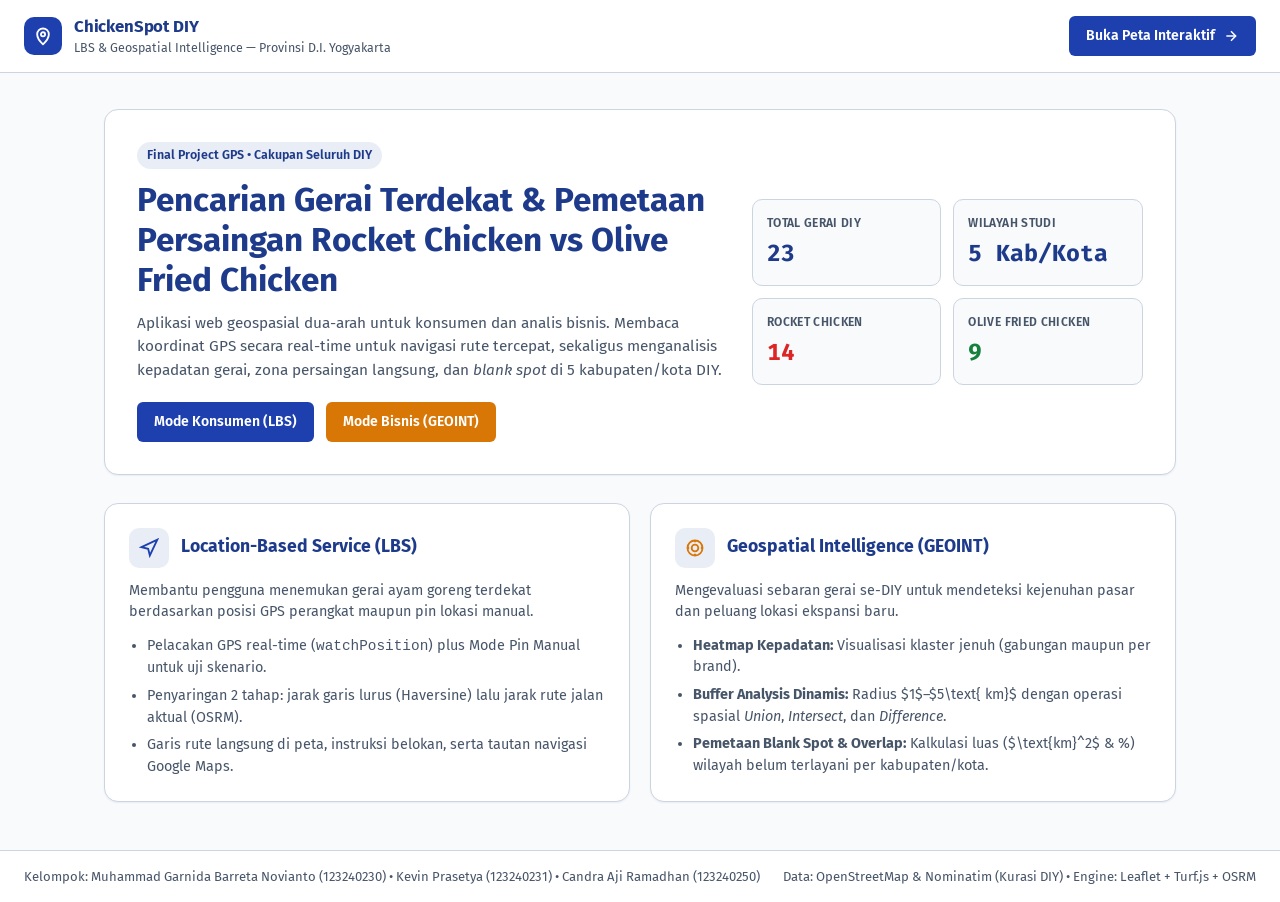
<file: index.html>
<!DOCTYPE html>
<html lang="id">
<head>
  <meta charset="UTF-8">
  <meta name="viewport" content="width=device-width, initial-scale=1.0">
  <title>ChickenSpot DIY — LBS &amp; GEOINT Rocket Chicken vs Olive</title>
  <link rel="preconnect" href="https://fonts.googleapis.com">
  <link rel="preconnect" href="https://fonts.gstatic.com" crossorigin>
  <link href="https://fonts.googleapis.com/css2?family=Fira+Code:wght@400;500;600;700&family=Fira+Sans:wght@400;500;600;700&display=swap" rel="stylesheet">
  <link rel="stylesheet" href="./css/style.css">
</head>
<body>
  <div class="landing-shell">
    <header class="topbar">
      <div class="brand-lockup">
        <div class="brand-badge" aria-hidden="true">
          <svg width="20" height="20" viewBox="0 0 24 24" fill="none" stroke="currentColor" stroke-width="2.2" stroke-linecap="round" stroke-linejoin="round">
            <path d="M12 22s7-6.2 7-12a7 7 0 1 0-14 0c0 5.8 7 12 7 12z"></path>
            <circle cx="12" cy="10" r="2.5"></circle>
          </svg>
        </div>
        <div>
          <p class="brand-title">ChickenSpot DIY</p>
          <p class="brand-sub">LBS &amp; Geospatial Intelligence — Provinsi D.I. Yogyakarta</p>
        </div>
      </div>
      <a href="./map.html" class="btn btn-primary">
        Buka Peta Interaktif
        <svg width="16" height="16" viewBox="0 0 24 24" fill="none" stroke="currentColor" stroke-width="2.2" aria-hidden="true">
          <path d="M5 12h14"></path><path d="m12 5 7 7-7 7"></path>
        </svg>
      </a>
    </header>

    <main class="landing-main">
      <section class="hero-card" aria-labelledby="hero-title">
        <div>
          <span class="hero-eyebrow">Final Project GPS • Cakupan Seluruh DIY</span>
          <h1 id="hero-title">Pencarian Gerai Terdekat &amp; Pemetaan Persaingan Rocket Chicken vs Olive Fried Chicken</h1>
          <p>
            Aplikasi web geospasial dua-arah untuk konsumen dan analis bisnis. Membaca koordinat GPS secara real-time untuk navigasi rute tercepat, sekaligus menganalisis kepadatan gerai, zona persaingan langsung, dan <em>blank spot</em> di 5 kabupaten/kota DIY.
          </p>
          <div class="hero-actions">
            <a href="./map.html?mode=lbs" class="btn btn-primary">Mode Konsumen (LBS)</a>
            <a href="./map.html?mode=geoint" class="btn btn-accent">Mode Bisnis (GEOINT)</a>
          </div>
        </div>

        <div class="stat-grid" aria-label="Ringkasan Dataset">
          <div class="stat-box">
            <div class="stat-label">Total Gerai DIY</div>
            <div class="stat-value" id="statTotalOutlets">--</div>
          </div>
          <div class="stat-box">
            <div class="stat-label">Wilayah Studi</div>
            <div class="stat-value">5 Kab/Kota</div>
          </div>
          <div class="stat-box">
            <div class="stat-label">Rocket Chicken</div>
            <div class="stat-value" id="statRocket" style="color: var(--color-rocket);">--</div>
          </div>
          <div class="stat-box">
            <div class="stat-label">Olive Fried Chicken</div>
            <div class="stat-value" id="statOlive" style="color: var(--color-olive);">--</div>
          </div>
        </div>
      </section>

      <section class="pillars-grid" aria-label="Dua Pilar Sistem">
        <article class="pillar-card">
          <div class="pillar-head">
            <div class="pillar-icon" aria-hidden="true">
              <svg width="20" height="20" viewBox="0 0 24 24" fill="none" stroke="currentColor" stroke-width="2.2">
                <polygon points="3 11 22 2 13 21 11 13 3 11"></polygon>
              </svg>
            </div>
            <h2>Location-Based Service (LBS)</h2>
          </div>
          <p style="margin:0;color:var(--color-muted-foreground);font-size:0.9rem;">
            Membantu pengguna menemukan gerai ayam goreng terdekat berdasarkan posisi GPS perangkat maupun pin lokasi manual.
          </p>
          <ul class="pillar-list">
            <li>Pelacakan GPS real-time (<code>watchPosition</code>) plus Mode Pin Manual untuk uji skenario.</li>
            <li>Penyaringan 2 tahap: jarak garis lurus (Haversine) lalu jarak rute jalan aktual (OSRM).</li>
            <li>Garis rute langsung di peta, instruksi belokan, serta tautan navigasi Google Maps.</li>
          </ul>
        </article>

        <article class="pillar-card">
          <div class="pillar-head">
            <div class="pillar-icon" aria-hidden="true" style="color: var(--color-accent);">
              <svg width="20" height="20" viewBox="0 0 24 24" fill="none" stroke="currentColor" stroke-width="2.2">
                <circle cx="12" cy="12" r="9"></circle>
                <circle cx="12" cy="12" r="4"></circle>
                <path d="M12 3v2M12 19v2M3 12h2M19 12h2"></path>
              </svg>
            </div>
            <h2>Geospatial Intelligence (GEOINT)</h2>
          </div>
          <p style="margin:0;color:var(--color-muted-foreground);font-size:0.9rem;">
            Mengevaluasi sebaran gerai se-DIY untuk mendeteksi kejenuhan pasar dan peluang lokasi ekspansi baru.
          </p>
          <ul class="pillar-list">
            <li><strong>Heatmap Kepadatan:</strong> Visualisasi klaster jenuh (gabungan maupun per brand).</li>
            <li><strong>Buffer Analysis Dinamis:</strong> Radius $1$–$5\text{ km}$ dengan operasi spasial <em>Union</em>, <em>Intersect</em>, dan <em>Difference</em>.</li>
            <li><strong>Pemetaan Blank Spot &amp; Overlap:</strong> Kalkulasi luas ($\text{km}^2$ &amp; %) wilayah belum terlayani per kabupaten/kota.</li>
          </ul>
        </article>
      </section>
    </main>

    <footer class="team-footer">
      <span>Kelompok: Muhammad Garnida Barreta Novianto (123240230) • Kevin Prasetya (123240231) • Candra Aji Ramadhan (123240250)</span>
      <span>Data: OpenStreetMap &amp; Nominatim (Kurasi DIY) • Engine: Leaflet + Turf.js + OSRM</span>
    </footer>
  </div>

  <script type="module">
    async function loadSummary() {
      try {
        const res = await fetch('./data/gerai.geojson');
        if (!res.ok) return;
        const fc = await res.json();
        const features = fc.features || [];
        const rc = features.filter(f => f.properties.brand === 'Rocket Chicken').length;
        const ol = features.filter(f => f.properties.brand === 'Olive Fried Chicken').length;
        document.getElementById('statTotalOutlets').textContent = features.length;
        document.getElementById('statRocket').textContent = rc;
        document.getElementById('statOlive').textContent = ol;
      } catch (err) {
        console.warn('Gagal memuat ringkasan gerai:', err);
      }
    }
    loadSummary();
  </script>
</body>
</html>
</file>
<file: css/style.css>
:root {
  --color-primary: #1E40AF;
  --color-primary-hover: #1D4ED8;
  --color-on-primary: #FFFFFF;
  --color-secondary: #3B82F6;
  --color-accent: #D97706;
  --color-on-accent: #FFFFFF;
  --color-background: #F8FAFC;
  --color-foreground: #0F172A;
  --color-heading: #1E3A8A;
  --color-card: #FFFFFF;
  --color-muted: #E9EEF6;
  --color-muted-foreground: #475569;
  --color-border: #CBD5E1;
  --color-border-soft: #DBEAFE;
  --color-destructive: #DC2626;
  --color-rocket: #DC2626;
  --color-rocket-soft: #FEE2E2;
  --color-olive: #15803D;
  --color-olive-soft: #DCFCE7;
  --color-overlap: #7C3AED;
  --color-overlap-soft: #EDE9FE;
  --color-blankspot: #334155;

  --font-sans: 'Fira Sans', system-ui, -apple-system, sans-serif;
  --font-mono: 'Fira Code', ui-monospace, monospace;
  --radius-sm: 6px;
  --radius-md: 10px;
  --radius-lg: 14px;
  --shadow-sm: 0 1px 2px rgba(15, 23, 42, 0.06);
  --shadow-md: 0 4px 12px rgba(15, 23, 42, 0.08);
  --transition: 180ms cubic-bezier(0.2, 0.8, 0.2, 1);
}

*, *::before, *::after {
  box-sizing: border-box;
}

html, body {
  margin: 0;
  padding: 0;
  font-family: var(--font-sans);
  color: var(--color-foreground);
  background: var(--color-background);
  line-height: 1.5;
  -webkit-font-smoothing: antialiased;
}

a { color: var(--color-primary); text-decoration: none; }
a:hover { text-decoration: underline; }

button, input, select {
  font-family: inherit;
}

button, [role="button"], select, input[type="range"], input[type="checkbox"] {
  cursor: pointer;
}

:focus-visible {
  outline: 2px solid var(--color-primary);
  outline-offset: 2px;
}

.mono {
  font-family: var(--font-mono);
  font-variant-numeric: tabular-nums;
}

.sr-only {
  position: absolute;
  width: 1px;
  height: 1px;
  padding: 0;
  margin: -1px;
  overflow: hidden;
  clip: rect(0, 0, 0, 0);
  white-space: nowrap;
  border: 0;
}

/* ---------- Landing Page (index.html) ---------- */
.landing-shell {
  min-height: 100vh;
  display: flex;
  flex-direction: column;
}

.topbar {
  background: var(--color-card);
  border-bottom: 1px solid var(--color-border);
  padding: 14px 24px;
  display: flex;
  align-items: center;
  justify-content: space-between;
  gap: 16px;
}

.brand-lockup {
  display: flex;
  align-items: center;
  gap: 12px;
}

.brand-badge {
  width: 38px;
  height: 38px;
  border-radius: var(--radius-md);
  background: var(--color-primary);
  color: var(--color-on-primary);
  display: grid;
  place-items: center;
  flex-shrink: 0;
}

.brand-title {
  margin: 0;
  font-size: 1.05rem;
  font-weight: 700;
  color: var(--color-heading);
  letter-spacing: -0.01em;
}

.brand-sub {
  margin: 0;
  font-size: 0.78rem;
  color: var(--color-muted-foreground);
}

.btn {
  display: inline-flex;
  align-items: center;
  justify-content: center;
  gap: 8px;
  min-height: 40px;
  padding: 8px 16px;
  border-radius: var(--radius-sm);
  border: 1px solid transparent;
  font-size: 0.875rem;
  font-weight: 600;
  transition: background-color var(--transition), border-color var(--transition), color var(--transition), transform var(--transition);
}

.btn:disabled {
  opacity: 0.55;
  cursor: not-allowed;
}

.btn-primary {
  background: var(--color-primary);
  color: var(--color-on-primary);
}
.btn-primary:hover:not(:disabled) {
  background: var(--color-primary-hover);
  text-decoration: none;
}

.btn-secondary {
  background: var(--color-card);
  color: var(--color-foreground);
  border-color: var(--color-border);
}
.btn-secondary:hover:not(:disabled) {
  background: var(--color-muted);
}

.btn-accent {
  background: var(--color-accent);
  color: var(--color-on-accent);
}
.btn-accent:hover:not(:disabled) {
  background: #B45309;
  text-decoration: none;
}

.btn-sm {
  min-height: 34px;
  padding: 5px 10px;
  font-size: 0.8rem;
}

.landing-main {
  flex: 1;
  max-width: 1120px;
  width: 100%;
  margin: 0 auto;
  padding: 36px 24px 48px;
  display: flex;
  flex-direction: column;
  gap: 28px;
}

.hero-card {
  background: var(--color-card);
  border: 1px solid var(--color-border);
  border-radius: var(--radius-lg);
  padding: 32px;
  box-shadow: var(--shadow-sm);
  display: grid;
  grid-template-columns: 1.5fr 1fr;
  gap: 28px;
  align-items: center;
}

.hero-eyebrow {
  display: inline-flex;
  align-items: center;
  gap: 6px;
  padding: 4px 10px;
  border-radius: 999px;
  background: var(--color-muted);
  color: var(--color-heading);
  font-size: 0.78rem;
  font-weight: 600;
  margin-bottom: 12px;
}

.hero-card h1 {
  margin: 0 0 12px;
  font-size: clamp(1.5rem, 2.6vw, 2.1rem);
  line-height: 1.2;
  color: var(--color-heading);
}

.hero-card p {
  margin: 0 0 20px;
  color: var(--color-muted-foreground);
  font-size: 0.96rem;
}

.hero-actions {
  display: flex;
  flex-wrap: wrap;
  gap: 12px;
}

.stat-grid {
  display: grid;
  grid-template-columns: repeat(2, 1fr);
  gap: 12px;
}

.stat-box {
  background: var(--color-background);
  border: 1px solid var(--color-border);
  border-radius: var(--radius-md);
  padding: 14px;
}

.stat-label {
  font-size: 0.75rem;
  font-weight: 600;
  color: var(--color-muted-foreground);
  text-transform: uppercase;
  letter-spacing: 0.03em;
}

.stat-value {
  margin-top: 4px;
  font-size: 1.45rem;
  font-weight: 700;
  color: var(--color-heading);
  font-family: var(--font-mono);
}

.pillars-grid {
  display: grid;
  grid-template-columns: repeat(2, 1fr);
  gap: 20px;
}

.pillar-card {
  background: var(--color-card);
  border: 1px solid var(--color-border);
  border-radius: var(--radius-lg);
  padding: 24px;
  box-shadow: var(--shadow-sm);
}

.pillar-head {
  display: flex;
  align-items: center;
  gap: 12px;
  margin-bottom: 12px;
}

.pillar-icon {
  width: 40px;
  height: 40px;
  border-radius: var(--radius-md);
  display: grid;
  place-items: center;
  background: var(--color-muted);
  color: var(--color-primary);
}

.pillar-card h2 {
  margin: 0;
  font-size: 1.1rem;
  color: var(--color-heading);
}

.pillar-list {
  margin: 12px 0 0;
  padding-left: 18px;
  color: var(--color-muted-foreground);
  font-size: 0.9rem;
  display: flex;
  flex-direction: column;
  gap: 6px;
}

.team-footer {
  border-top: 1px solid var(--color-border);
  background: var(--color-card);
  padding: 16px 24px;
  font-size: 0.82rem;
  color: var(--color-muted-foreground);
  display: flex;
  flex-wrap: wrap;
  justify-content: space-between;
  gap: 12px;
}

/* ---------- Map App Layout (map.html) ---------- */
.app-shell {
  height: 100vh;
  width: 100vw;
  display: grid;
  grid-template-columns: 390px 1fr;
  overflow: hidden;
}

.sidebar {
  background: var(--color-card);
  border-right: 1px solid var(--color-border);
  display: flex;
  flex-direction: column;
  height: 100vh;
  z-index: 500;
}

.sidebar-header {
  padding: 14px 16px;
  border-bottom: 1px solid var(--color-border);
  display: flex;
  align-items: center;
  justify-content: space-between;
  gap: 10px;
}

.mode-tabs {
  display: grid;
  grid-template-columns: 1fr 1fr;
  gap: 6px;
  padding: 10px 16px;
  background: var(--color-background);
  border-bottom: 1px solid var(--color-border);
}

.tab-btn {
  display: flex;
  align-items: center;
  justify-content: center;
  gap: 6px;
  min-height: 40px;
  padding: 8px 10px;
  border-radius: var(--radius-sm);
  border: 1px solid var(--color-border);
  background: var(--color-card);
  color: var(--color-muted-foreground);
  font-size: 0.84rem;
  font-weight: 600;
  transition: background-color var(--transition), color var(--transition), border-color var(--transition);
}

.tab-btn[aria-selected="true"] {
  background: var(--color-primary);
  color: var(--color-on-primary);
  border-color: var(--color-primary);
}

.sidebar-body {
  flex: 1;
  overflow-y: auto;
  padding: 14px 16px 20px;
  display: flex;
  flex-direction: column;
  gap: 14px;
  scroll-padding-top: 12px;
}

.panel-section {
  background: var(--color-background);
  border: 1px solid var(--color-border);
  border-radius: var(--radius-md);
  padding: 12px;
  display: flex;
  flex-direction: column;
  gap: 10px;
}

.section-title {
  margin: 0;
  font-size: 0.8rem;
  font-weight: 700;
  text-transform: uppercase;
  letter-spacing: 0.04em;
  color: var(--color-heading);
  display: flex;
  align-items: center;
  justify-content: space-between;
  gap: 8px;
}

.control-row {
  display: flex;
  flex-direction: column;
  gap: 5px;
}

.control-label {
  display: flex;
  justify-content: space-between;
  align-items: center;
  font-size: 0.82rem;
  font-weight: 600;
  color: var(--color-foreground);
}

input[type="range"] {
  width: 100%;
  accent-color: var(--color-primary);
}

.btn-grid {
  display: grid;
  grid-template-columns: repeat(2, 1fr);
  gap: 8px;
}

.brand-filter {
  display: grid;
  grid-template-columns: repeat(3, 1fr);
  gap: 6px;
}

.chip-btn {
  min-height: 36px;
  padding: 5px 8px;
  border-radius: var(--radius-sm);
  border: 1px solid var(--color-border);
  background: var(--color-card);
  color: var(--color-foreground);
  font-size: 0.78rem;
  font-weight: 600;
  transition: all var(--transition);
}

.chip-btn.active {
  background: var(--color-primary);
  color: var(--color-on-primary);
  border-color: var(--color-primary);
}

.chip-btn.active[data-brand="Rocket Chicken"] {
  background: var(--color-rocket);
  border-color: var(--color-rocket);
}

.chip-btn.active[data-brand="Olive Fried Chicken"] {
  background: var(--color-olive);
  border-color: var(--color-olive);
}

.status-banner {
  font-size: 0.8rem;
  padding: 8px 10px;
  border-radius: var(--radius-sm);
  border: 1px solid var(--color-border-soft);
  background: var(--color-card);
  color: var(--color-foreground);
  display: flex;
  align-items: flex-start;
  gap: 8px;
}

.status-banner.success { border-color: #86EFAC; background: #F0FDF4; color: #166534; }
.status-banner.warning { border-color: #FCD34D; background: #FFFBEB; color: #92400E; }
.status-banner.error { border-color: #FCA5A5; background: #FEF2F2; color: #991B1B; }

.meta-kv {
  display: flex;
  justify-content: space-between;
  font-size: 0.78rem;
  color: var(--color-muted-foreground);
}

/* Store List */
.store-list {
  display: flex;
  flex-direction: column;
  gap: 8px;
}

.store-card {
  width: 100%;
  text-align: left;
  background: var(--color-card);
  border: 1px solid var(--color-border);
  border-radius: var(--radius-md);
  padding: 10px 12px;
  display: flex;
  flex-direction: column;
  gap: 6px;
  transition: border-color var(--transition), box-shadow var(--transition);
}

.store-card:hover {
  border-color: var(--color-secondary);
  box-shadow: var(--shadow-sm);
}

.store-card.selected {
  border-color: var(--color-primary);
  box-shadow: 0 0 0 2px rgba(30, 64, 175, 0.14);
}

.store-top {
  display: flex;
  justify-content: space-between;
  align-items: flex-start;
  gap: 8px;
}

.store-name {
  font-size: 0.88rem;
  font-weight: 700;
  color: var(--color-foreground);
}

.brand-pill {
  flex-shrink: 0;
  padding: 2px 7px;
  border-radius: 999px;
  font-size: 0.7rem;
  font-weight: 700;
}

.brand-pill.rocket {
  background: var(--color-rocket-soft);
  color: #991B1B;
}

.brand-pill.olive {
  background: var(--color-olive-soft);
  color: #166534;
}

.store-meta {
  font-size: 0.78rem;
  color: var(--color-muted-foreground);
  display: flex;
  justify-content: space-between;
  align-items: center;
  gap: 8px;
}

.store-actions {
  display: flex;
  gap: 6px;
  margin-top: 2px;
}

/* Route Instructions */
.route-box {
  background: var(--color-card);
  border: 1px solid var(--color-border);
  border-radius: var(--radius-md);
  padding: 10px 12px;
}

.route-steps {
  margin: 8px 0 0;
  padding-left: 18px;
  font-size: 0.78rem;
  color: var(--color-muted-foreground);
  max-height: 170px;
  overflow-y: auto;
  display: flex;
  flex-direction: column;
  gap: 4px;
}

/* GEOINT Controls & Metrics */
.toggle-list {
  display: flex;
  flex-direction: column;
  gap: 7px;
}

.toggle-item {
  display: flex;
  align-items: center;
  justify-content: space-between;
  gap: 10px;
  font-size: 0.82rem;
  padding: 6px 8px;
  background: var(--color-card);
  border: 1px solid var(--color-border);
  border-radius: var(--radius-sm);
}

.toggle-left {
  display: flex;
  align-items: center;
  gap: 8px;
}

.swatch {
  width: 12px;
  height: 12px;
  border-radius: 3px;
  flex-shrink: 0;
}

.kpi-grid {
  display: grid;
  grid-template-columns: repeat(2, 1fr);
  gap: 8px;
}

.kpi-card {
  background: var(--color-card);
  border: 1px solid var(--color-border);
  border-radius: var(--radius-sm);
  padding: 9px 10px;
}

.kpi-title {
  font-size: 0.72rem;
  color: var(--color-muted-foreground);
  font-weight: 600;
}

.kpi-val {
  margin-top: 2px;
  font-size: 1.05rem;
  font-weight: 700;
  font-family: var(--font-mono);
  color: var(--color-heading);
}

.kpi-sub {
  font-size: 0.72rem;
  font-family: var(--font-mono);
  color: var(--color-muted-foreground);
}

.kab-table {
  width: 100%;
  border-collapse: collapse;
  font-size: 0.76rem;
}

.kab-table th, .kab-table td {
  padding: 6px 4px;
  border-bottom: 1px solid var(--color-border);
  text-align: left;
}

.kab-table th {
  color: var(--color-muted-foreground);
  font-weight: 700;
}

.kab-table td.num, .kab-table th.num {
  text-align: right;
  font-family: var(--font-mono);
}

/* Map Area */
.map-stage {
  position: relative;
  height: 100vh;
  width: 100%;
}

#map {
  height: 100%;
  width: 100%;
  background: #E2E8F0;
}

.map-overlay-top {
  position: absolute;
  top: 12px;
  right: 12px;
  z-index: 450;
  display: flex;
  flex-direction: column;
  align-items: flex-end;
  gap: 8px;
  pointer-events: none;
}

.map-overlay-top > * {
  pointer-events: auto;
}

.map-legend {
  background: rgba(255, 255, 255, 0.95);
  border: 1px solid var(--color-border);
  border-radius: var(--radius-md);
  padding: 10px 12px;
  box-shadow: var(--shadow-md);
  font-size: 0.76rem;
  min-width: 195px;
}

.legend-title {
  font-weight: 700;
  color: var(--color-heading);
  margin-bottom: 6px;
}

.legend-item {
  display: flex;
  align-items: center;
  gap: 7px;
  margin-top: 4px;
  color: var(--color-foreground);
}

.legend-dot {
  width: 11px;
  height: 11px;
  border-radius: 50%;
  border: 1.5px solid #FFFFFF;
  box-shadow: 0 0 0 1px rgba(15, 23, 42, 0.25);
  flex-shrink: 0;
}

.manual-pin-banner {
  background: var(--color-accent);
  color: #FFFFFF;
  padding: 8px 12px;
  border-radius: var(--radius-sm);
  font-size: 0.8rem;
  font-weight: 600;
  box-shadow: var(--shadow-md);
}

.mobile-toggle {
  display: none;
}

/* Custom DivIcons for Markers */
.outlet-pin {
  width: 26px;
  height: 26px;
  border-radius: 50%;
  border: 2.5px solid #FFFFFF;
  box-shadow: 0 2px 6px rgba(15, 23, 42, 0.35);
  display: grid;
  place-items: center;
  color: #FFFFFF;
  font-weight: 700;
  font-size: 11px;
  font-family: var(--font-mono);
}

.outlet-pin.rocket { background: var(--color-rocket); }
.outlet-pin.olive { background: var(--color-olive); }

.user-pin {
  width: 18px;
  height: 18px;
  border-radius: 50%;
  background: var(--color-primary);
  border: 3px solid #FFFFFF;
  box-shadow: 0 0 0 4px rgba(30, 64, 175, 0.28);
}

/* Responsive */
@media (max-width: 900px) {
  .hero-card, .pillars-grid {
    grid-template-columns: 1fr;
  }

  .app-shell {
    grid-template-columns: 1fr;
    grid-template-rows: 1fr;
  }

  .sidebar {
    position: fixed;
    left: 0;
    right: 0;
    bottom: 0;
    height: 62vh;
    border-right: none;
    border-top: 1px solid var(--color-border);
    border-radius: 16px 16px 0 0;
    box-shadow: 0 -6px 24px rgba(15, 23, 42, 0.14);
    transform: translateY(0);
    transition: transform var(--transition);
  }

  .sidebar.collapsed {
    transform: translateY(calc(100% - 66px));
  }

  .mobile-toggle {
    display: inline-flex;
  }
}

@media (prefers-reduced-motion: reduce) {
  *, *::before, *::after {
    transition: none !important;
    animation: none !important;
  }
}
</file>
